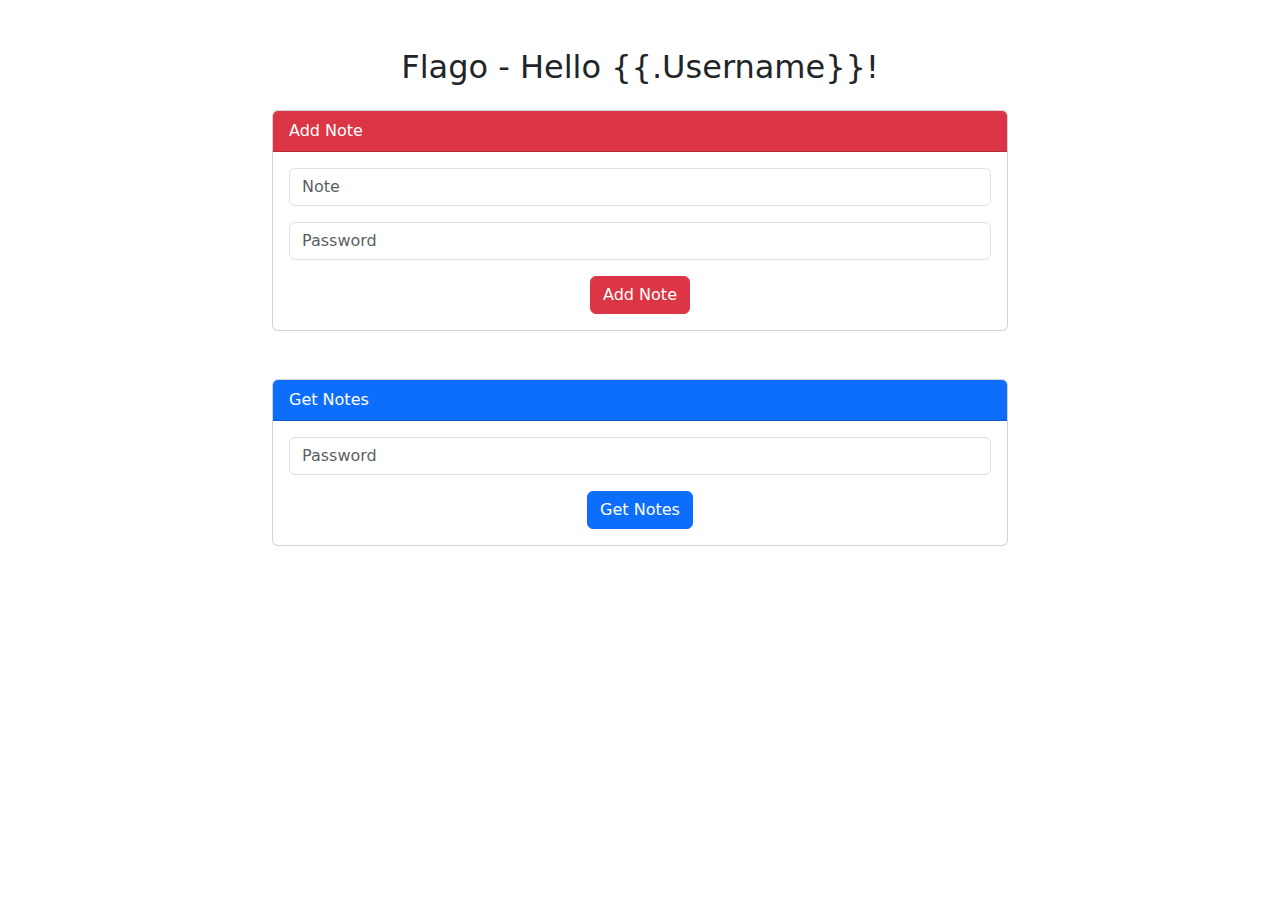
<file: flago/challenge/flago/static/index.html>
<!DOCTYPE html>
<html lang="en">
<head>
    <meta charset="UTF-8">
    <meta name="viewport" content="width=device-width, initial-scale=1.0">
    <title>Flago</title>
    <!-- Bootstrap CSS -->
    <link href="https://cdn.jsdelivr.net/npm/bootstrap@5.3.3/dist/css/bootstrap.min.css" rel="stylesheet" integrity="sha384-QWTKZyjpPEjISv5WaRU9OFeRpok6YctnYmDr5pNlyT2bRjXh0JMhjY6hW+ALEwIH" crossorigin="anonymous">
</head>
<body>

<div class="container mt-5">
    <h2 class="text-center mb-4">Flago - Hello {{.Username}}!</h2>

    <div class="row justify-content-center mb-5">
        <div class="col-md-8">
            <div class="card">
                <div class="card-header bg-danger text-white">Add Note</div>
                <div class="card-body">
                    <form action="/addNote" method="POST">
                        <div class="mb-3">
                            <input type="text" id="note" name="note" class="form-control" placeholder="Note">
                        </div>
                        <div class="mb-3">
                            <input type="password" id="password" name="password" class="form-control" placeholder="Password">
                        </div>
                        <div class="text-center">
                            <input type="submit" value="Add Note" class="btn btn-danger">
                        </div>
                    </form>
                </div>
            </div>
        </div>
    </div>

    <div class="row justify-content-center">
        <div class="col-md-8">
            <div class="card">
                <div class="card-header bg-primary text-white">Get Notes</div>
                <div class="card-body">
                    <form action="/getNotes" method="GET">
                        <div class="mb-3">
                            <input type="password" id="get-password" name="password" class="form-control" placeholder="Password">
                        </div>
                        <div class="text-center">
                            <input type="submit" value="Get Notes" class="btn btn-primary">
                        </div>
                    </form>
                </div>
            </div>
        </div>
    </div>
</div>


<!-- Bootstrap Bundle with Popper -->
<script src="https://cdn.jsdelivr.net/npm/bootstrap@5.3.3/dist/js/bootstrap.bundle.min.js" integrity="sha384-YvpcrYf0tY3lHB60NNkmXc5s9fDVZLESaAA55NDzOxhy9GkcIdslK1eN7N6jIeHz" crossorigin="anonymous"></script>
</body>
</html>
</file>
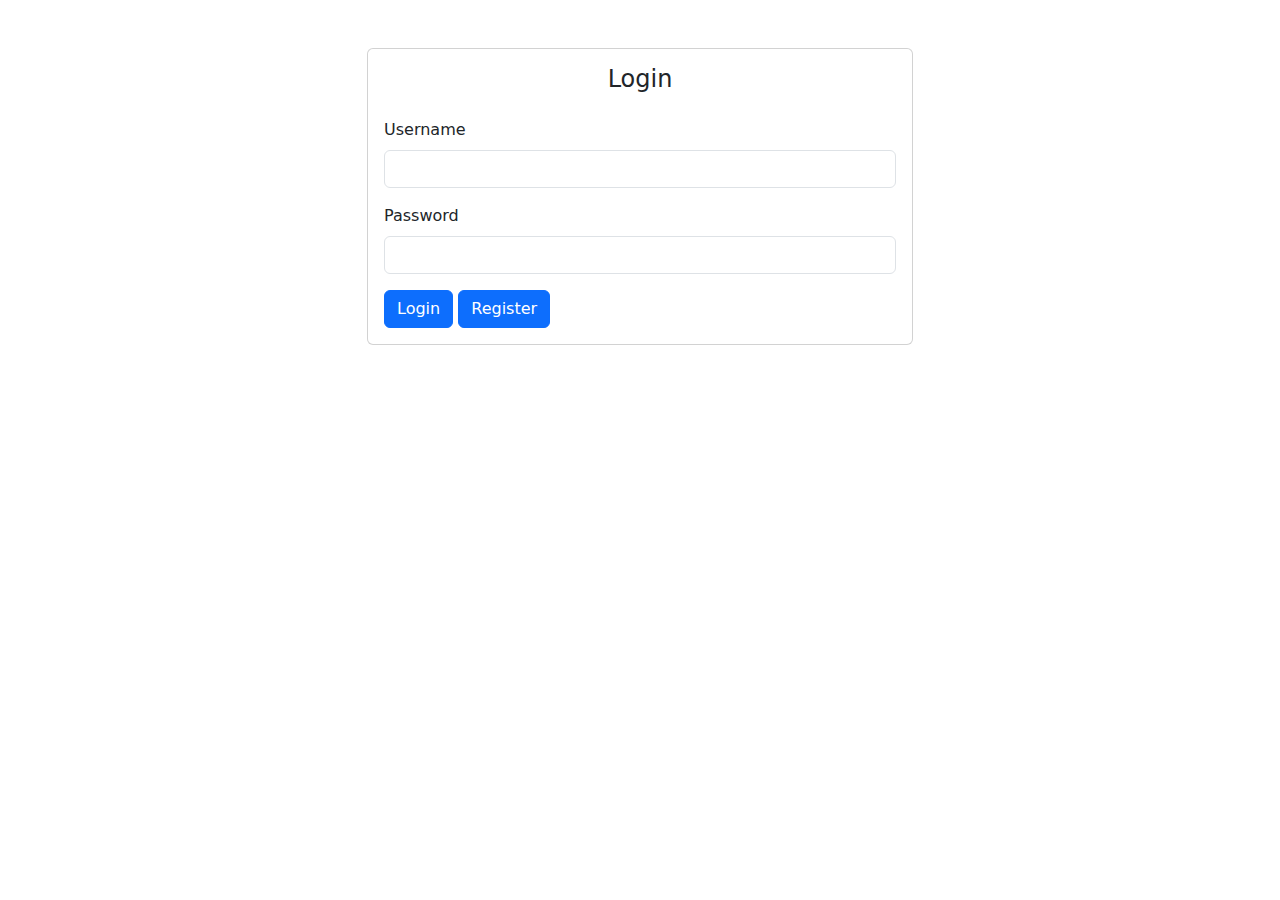
<file: flago/challenge/flago/static/login.html>
<!DOCTYPE html>
<html lang="en">
<head>
  <meta charset="UTF-8">
  <meta name="viewport" content="width=device-width, initial-scale=1.0">
  <title>Login</title>
  <!-- Bootstrap CSS -->
  <link href="https://cdn.jsdelivr.net/npm/bootstrap@5.3.3/dist/css/bootstrap.min.css" rel="stylesheet" integrity="sha384-QWTKZyjpPEjISv5WaRU9OFeRpok6YctnYmDr5pNlyT2bRjXh0JMhjY6hW+ALEwIH" crossorigin="anonymous">
</head>
<body>

<div class="container mt-5">
  <div class="row justify-content-center">
    <div class="col-md-6">
      <div class="card">
        <div class="card-body">
          <h4 class="card-title text-center mb-4">Login</h4>
          <!-- Form starts here -->
          <form action="/login" method="POST">
            <div class="mb-3">
              <label for="username" class="form-label">Username</label>
              <input type="text" class="form-control" id="username" name="username" required>
            </div>
            <div class="mb-3">
              <label for="password" class="form-label">Password</label>
              <input type="password" class="form-control" id="password" name="password" required>
            </div>
            <button type="submit" class="btn btn-primary btn-block">Login</button>
            <a href="/register" class="btn btn-primary btn-block">Register</a>
          </form>
          <!-- Form ends here -->
        </div>
      </div>
    </div>
  </div>
</div>

<!-- Bootstrap Bundle with Popper -->
<script src="https://cdn.jsdelivr.net/npm/bootstrap@5.3.3/dist/js/bootstrap.bundle.min.js" integrity="sha384-YvpcrYf0tY3lHB60NNkmXc5s9fDVZLESaAA55NDzOxhy9GkcIdslK1eN7N6jIeHz" crossorigin="anonymous"></script>
</body>
</html>
</file>
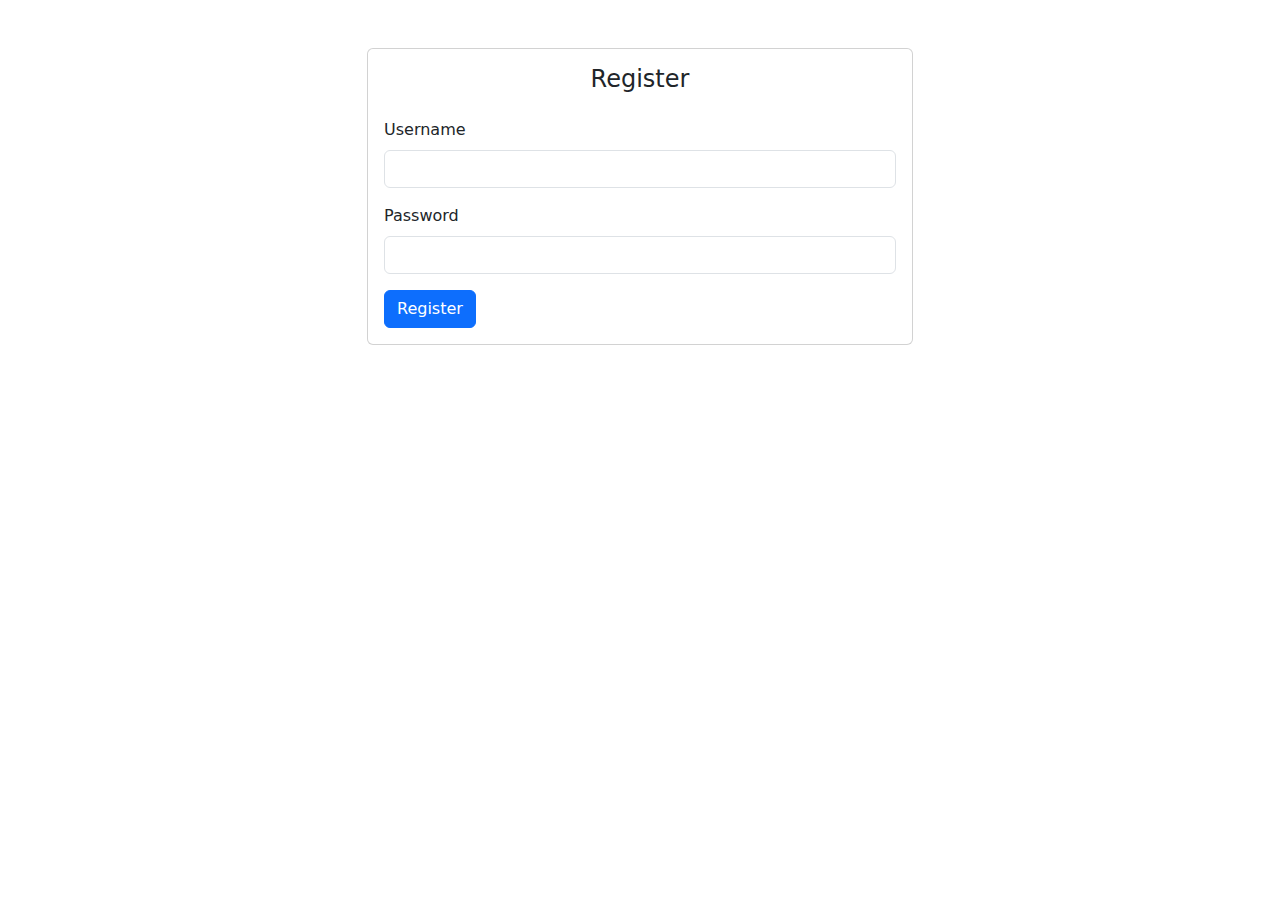
<file: flago/challenge/flago/static/register.html>
<!DOCTYPE html>
<html lang="en">
<head>
    <meta charset="UTF-8">
    <meta name="viewport" content="width=device-width, initial-scale=1.0">
    <title>Register</title>
    <link href="https://cdn.jsdelivr.net/npm/bootstrap@5.3.3/dist/css/bootstrap.min.css" rel="stylesheet" integrity="sha384-QWTKZyjpPEjISv5WaRU9OFeRpok6YctnYmDr5pNlyT2bRjXh0JMhjY6hW+ALEwIH" crossorigin="anonymous">
</head>
<body>

<div class="container mt-5">
    <div class="row justify-content-center">
        <div class="col-md-6">
            <div class="card">
                <div class="card-body">
                    <h4 class="card-title text-center mb-4">Register</h4>
                    <!-- Form starts here -->
                    <form action="/register" method="POST">
                        <div class="mb-3">
                            <label for="username" class="form-label">Username</label>
                            <input type="text" class="form-control" id="username" name="username" required>
                        </div>
                        <div class="mb-3">
                            <label for="password" class="form-label">Password</label>
                            <input type="password" class="form-control" id="password" name="password" required>
                        </div>
                        <button type="submit" class="btn btn-primary btn-block">Register</button>
                    </form>
                    <!-- Form ends here -->
                </div>
            </div>
        </div>
    </div>
</div>

<script src="https://cdn.jsdelivr.net/npm/bootstrap@5.3.3/dist/js/bootstrap.bundle.min.js" integrity="sha384-YvpcrYf0tY3lHB60NNkmXc5s9fDVZLESaAA55NDzOxhy9GkcIdslK1eN7N6jIeHz" crossorigin="anonymous"></script>
</body>
</html>
</file>
